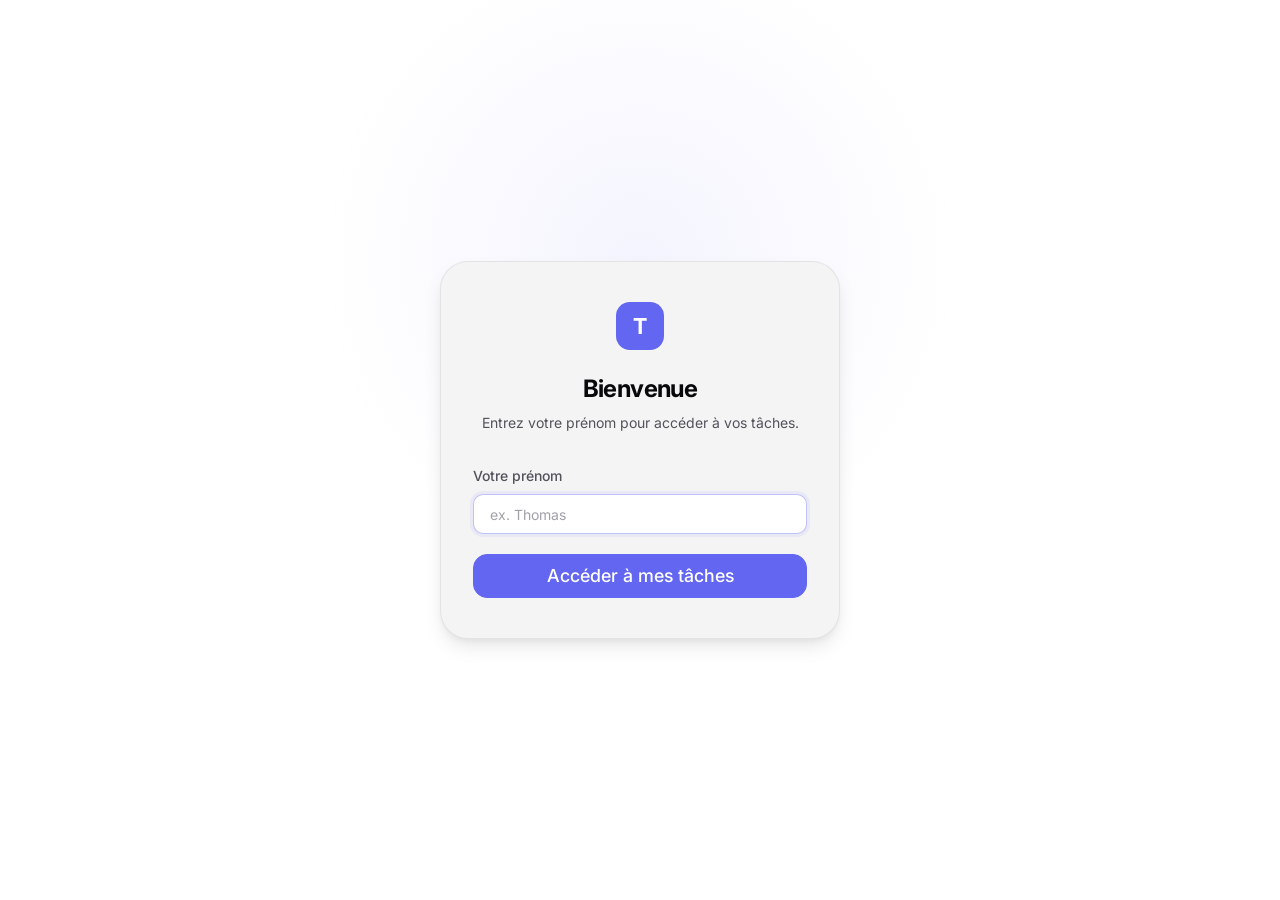
<file: index.html>
<!DOCTYPE html>
<html lang="fr">
<head>
    <meta charset="UTF-8">
    <meta name="viewport" content="width=device-width, initial-scale=1.0">
    <title>TotoList — Connexion</title>
    <link rel="preconnect" href="https://fonts.googleapis.com">
    <link rel="preconnect" href="https://fonts.gstatic.com" crossorigin>
    <link href="https://fonts.googleapis.com/css2?family=Inter:wght@400;500;600;700&display=swap" rel="stylesheet">
    <link rel="stylesheet" href="style.css">
    <script src="script.js" defer></script>
</head>
<body>
    <div class="login-page">
        <div class="login-card">
            <div class="login-card__logo">T</div>
            <h1 class="login-card__title">Bienvenue</h1>
            <p class="login-card__subtitle">Entrez votre prénom pour accéder à vos tâches.</p>
            <form id="formPrenom" class="form">
                <div class="form-group">
                    <label class="form-label" for="prenom">Votre prénom</label>
                    <input
                        type="text"
                        id="prenom"
                        class="input"
                        placeholder="ex. Thomas"
                        autocomplete="given-name"
                        autofocus
                    >
                </div>
                <button type="submit" class="btn btn--primary btn--full btn--lg">
                    Accéder à mes tâches
                </button>
            </form>
        </div>
    </div>
</body>
</html>
</file>
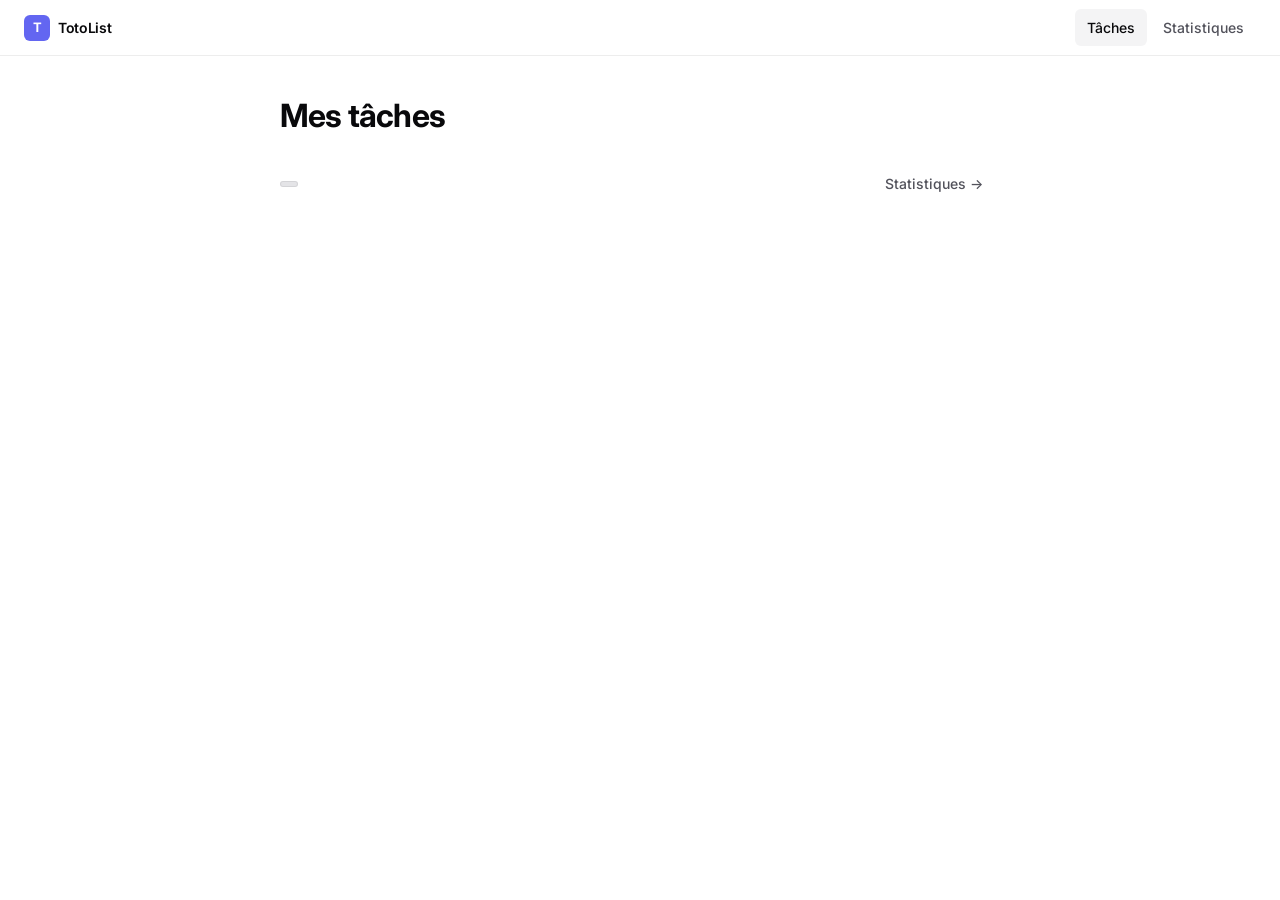
<file: taches.html>
<!DOCTYPE html>
<html lang="fr">
<head>
    <meta charset="UTF-8">
    <meta name="viewport" content="width=device-width, initial-scale=1.0">
    <title>TotoList — Mes tâches</title>
    <link rel="preconnect" href="https://fonts.googleapis.com">
    <link rel="preconnect" href="https://fonts.gstatic.com" crossorigin>
    <link href="https://fonts.googleapis.com/css2?family=Inter:wght@400;500;600;700&display=swap" rel="stylesheet">
    <link rel="stylesheet" href="style.css">
    <script src="taches.js" defer></script>
</head>
<body>

    <nav class="navbar">
        <div class="navbar__inner">
            <a href="index.html" class="navbar__brand">
                <span class="navbar__logo">T</span>
                TotoList
            </a>
            <nav class="navbar__nav">
                <a href="taches.html" class="navbar__link active">Tâches</a>
                <a href="stats.html" class="navbar__link">Statistiques</a>
            </nav>
        </div>
    </nav>

    <main class="page">
        <div class="container container--md">
            <div class="page__header">
                <h1 class="page__title">Mes tâches</h1>
                <p class="page__subtitle" id="welcomeMsg"></p>
            </div>

            <div class="task-list__toolbar">
                <span id="taskCount" class="badge badge--default"></span>
                <a href="stats.html" class="btn btn--ghost btn--sm">Statistiques →</a>
            </div>

            <div id="listeTaches" class="task-list animate-list"></div>
        </div>
    </main>

</body>
</html>
</file>
<file: style.css>
/* ============================================================
   TOTOLIST — DESIGN SYSTEM
   Direction: Modern, Premium, Minimal
   Inspiration: Linear, Vercel, Stripe, Notion
   ============================================================ */


/* ============================================================
   1. DESIGN TOKENS — CSS Custom Properties
   ============================================================ */

:root {
  /* Colors: Base */
  --color-bg:               #09090b;
  --color-bg-subtle:        #111113;
  --color-surface:          #18181b;
  --color-surface-elevated: #1f1f23;
  --color-surface-hover:    #27272a;
  --color-overlay:          rgba(0, 0, 0, 0.65);

  /* Colors: Borders */
  --color-border:       rgba(255, 255, 255, 0.07);
  --color-border-hover: rgba(255, 255, 255, 0.13);
  --color-border-focus: rgba(99, 102, 241, 0.5);

  /* Colors: Text */
  --color-text-primary:   #fafafa;
  --color-text-secondary: #a1a1aa;
  --color-text-tertiary:  #71717a;
  --color-text-disabled:  #3f3f46;
  --color-text-inverse:   #09090b;

  /* Colors: Accent — Indigo */
  --color-accent:        #6366f1;
  --color-accent-hover:  #818cf8;
  --color-accent-muted:  rgba(99, 102, 241, 0.12);
  --color-accent-border: rgba(99, 102, 241, 0.28);

  /* Colors: Semantic */
  --color-success:        #22c55e;
  --color-success-muted:  rgba(34, 197, 94, 0.12);
  --color-warning:        #f59e0b;
  --color-warning-muted:  rgba(245, 158, 11, 0.12);
  --color-danger:         #ef4444;
  --color-danger-muted:   rgba(239, 68, 68, 0.12);
  --color-info:           #38bdf8;
  --color-info-muted:     rgba(56, 189, 248, 0.12);

  /* Typography */
  --font-sans: 'Inter', -apple-system, BlinkMacSystemFont, 'Segoe UI', system-ui, sans-serif;
  --font-mono: 'JetBrains Mono', 'Fira Code', monospace;

  /* Font Sizes — fluid with clamp() */
  --text-xs:   clamp(0.69rem, 0.65rem + 0.2vw, 0.75rem);
  --text-sm:   clamp(0.81rem, 0.77rem + 0.2vw, 0.875rem);
  --text-base: clamp(0.94rem, 0.9rem  + 0.2vw, 1rem);
  --text-md:   clamp(1rem,    0.96rem + 0.2vw, 1.125rem);
  --text-lg:   clamp(1.13rem, 1.06rem + 0.3vw, 1.25rem);
  --text-xl:   clamp(1.25rem, 1.15rem + 0.5vw, 1.5rem);
  --text-2xl:  clamp(1.5rem,  1.3rem  + 1vw,   2rem);
  --text-3xl:  clamp(1.875rem,1.5rem  + 1.5vw, 2.5rem);
  --text-4xl:  clamp(2.25rem, 1.8rem  + 2vw,   3rem);

  /* Font Weights */
  --font-regular:  400;
  --font-medium:   500;
  --font-semibold: 600;
  --font-bold:     700;

  /* Line Heights */
  --leading-tight:   1.25;
  --leading-snug:    1.375;
  --leading-normal:  1.5;
  --leading-relaxed: 1.625;

  /* Letter Spacing */
  --tracking-tight:   -0.025em;
  --tracking-normal:   0em;
  --tracking-wide:     0.025em;
  --tracking-wider:    0.05em;
  --tracking-widest:   0.1em;

  /* Spacing — base 4px */
  --space-1:  0.25rem;  /* 4px  */
  --space-2:  0.5rem;   /* 8px  */
  --space-3:  0.75rem;  /* 12px */
  --space-4:  1rem;     /* 16px */
  --space-5:  1.25rem;  /* 20px */
  --space-6:  1.5rem;   /* 24px */
  --space-8:  2rem;     /* 32px */
  --space-10: 2.5rem;   /* 40px */
  --space-12: 3rem;     /* 48px */
  --space-16: 4rem;     /* 64px */
  --space-20: 5rem;     /* 80px */
  --space-24: 6rem;     /* 96px */

  /* Border Radius */
  --radius-xs:   4px;
  --radius-sm:   6px;
  --radius-md:   10px;
  --radius-lg:   14px;
  --radius-xl:   20px;
  --radius-2xl:  28px;
  --radius-full: 9999px;

  /* Shadows — subtle depth for dark mode */
  --shadow-xs: 0 1px 2px rgba(0, 0, 0, 0.35);
  --shadow-sm: 0 1px 3px rgba(0, 0, 0, 0.45), 0 1px 2px rgba(0, 0, 0, 0.3);
  --shadow-md: 0 4px 6px -1px rgba(0, 0, 0, 0.45), 0 2px 4px -1px rgba(0, 0, 0, 0.3);
  --shadow-lg: 0 10px 20px -3px rgba(0, 0, 0, 0.5), 0 4px 6px -2px rgba(0, 0, 0, 0.3);
  --shadow-glow: 0 0 0 1px var(--color-accent-border), 0 0 24px rgba(99, 102, 241, 0.08);

  /* Transitions */
  --ease-out: cubic-bezier(0.4, 0, 0.2, 1);
  --ease-spring: cubic-bezier(0.34, 1.56, 0.64, 1);
  --transition-fast:   120ms var(--ease-out);
  --transition-base:   200ms var(--ease-out);
  --transition-slow:   350ms var(--ease-out);
  --transition-spring: 420ms var(--ease-spring);

  /* Layout */
  --container-sm:  640px;
  --container-md:  768px;
  --container-lg: 1024px;
  --container-xl: 1280px;

  /* Z-index */
  --z-raised:   1;
  --z-dropdown: 100;
  --z-sticky:   200;
  --z-overlay:  300;
  --z-modal:    400;
  --z-toast:    500;
}


/* ============================================================
   2. LIGHT MODE OVERRIDES
   ============================================================ */

@media (prefers-color-scheme: light) {
  :root {
    --color-bg:               #ffffff;
    --color-bg-subtle:        #fafafa;
    --color-surface:          #f4f4f5;
    --color-surface-elevated: #ffffff;
    --color-surface-hover:    #e4e4e7;
    --color-overlay:          rgba(0, 0, 0, 0.3);

    --color-border:       rgba(0, 0, 0, 0.07);
    --color-border-hover: rgba(0, 0, 0, 0.13);
    --color-border-focus: rgba(99, 102, 241, 0.4);

    --color-text-primary:   #09090b;
    --color-text-secondary: #52525b;
    --color-text-tertiary:  #a1a1aa;
    --color-text-disabled:  #d4d4d8;
    --color-text-inverse:   #fafafa;

    --color-accent-muted:  rgba(99, 102, 241, 0.08);
    --color-accent-border: rgba(99, 102, 241, 0.22);

    --shadow-xs: 0 1px 2px rgba(0, 0, 0, 0.06);
    --shadow-sm: 0 1px 3px rgba(0, 0, 0, 0.1), 0 1px 2px rgba(0, 0, 0, 0.06);
    --shadow-md: 0 4px 6px -1px rgba(0, 0, 0, 0.1), 0 2px 4px -1px rgba(0, 0, 0, 0.06);
    --shadow-lg: 0 10px 20px -3px rgba(0, 0, 0, 0.1), 0 4px 6px -2px rgba(0, 0, 0, 0.05);
    --shadow-glow: 0 0 0 1px var(--color-accent-border), 0 0 24px rgba(99, 102, 241, 0.06);
  }
}


/* ============================================================
   3. RESET & BASE
   ============================================================ */

*, *::before, *::after {
  box-sizing: border-box;
  margin: 0;
  padding: 0;
}

html {
  font-size: 16px;
  -webkit-font-smoothing: antialiased;
  -moz-osx-font-smoothing: grayscale;
  text-rendering: optimizeLegibility;
  scroll-behavior: smooth;
}

body {
  font-family: var(--font-sans);
  font-size: var(--text-base);
  font-weight: var(--font-regular);
  line-height: var(--leading-normal);
  color: var(--color-text-primary);
  background-color: var(--color-bg);
  min-height: 100dvh;
}

img, video { max-width: 100%; height: auto; display: block; }
button, input, select, textarea { font-family: inherit; font-size: inherit; }
ul, ol { list-style: none; }

a {
  color: var(--color-accent);
  text-decoration: none;
  transition: color var(--transition-fast);
}
a:hover { color: var(--color-accent-hover); }


/* ============================================================
   4. TYPOGRAPHY
   ============================================================ */

h1, h2, h3, h4, h5, h6 {
  font-weight: var(--font-semibold);
  line-height: var(--leading-tight);
  letter-spacing: var(--tracking-tight);
  color: var(--color-text-primary);
}
h1 { font-size: var(--text-3xl); }
h2 { font-size: var(--text-2xl); }
h3 { font-size: var(--text-xl); }
h4 { font-size: var(--text-lg); }
h5 { font-size: var(--text-md); }
h6 { font-size: var(--text-base); }

.text-xs   { font-size: var(--text-xs); }
.text-sm   { font-size: var(--text-sm); }
.text-base { font-size: var(--text-base); }
.text-md   { font-size: var(--text-md); }
.text-lg   { font-size: var(--text-lg); }
.text-xl   { font-size: var(--text-xl); }
.text-2xl  { font-size: var(--text-2xl); }
.text-3xl  { font-size: var(--text-3xl); }

.text-primary   { color: var(--color-text-primary); }
.text-secondary { color: var(--color-text-secondary); }
.text-tertiary  { color: var(--color-text-tertiary); }
.text-accent    { color: var(--color-accent); }
.text-success   { color: var(--color-success); }
.text-warning   { color: var(--color-warning); }
.text-danger    { color: var(--color-danger); }

.font-regular  { font-weight: var(--font-regular); }
.font-medium   { font-weight: var(--font-medium); }
.font-semibold { font-weight: var(--font-semibold); }
.font-bold     { font-weight: var(--font-bold); }

.text-center { text-align: center; }
.text-left   { text-align: left; }
.text-right  { text-align: right; }

.tracking-tight   { letter-spacing: var(--tracking-tight); }
.tracking-wide    { letter-spacing: var(--tracking-wide); }
.tracking-widest  { letter-spacing: var(--tracking-widest); }
.uppercase        { text-transform: uppercase; }
.truncate         { overflow: hidden; text-overflow: ellipsis; white-space: nowrap; }


/* ============================================================
   5. LAYOUT UTILITIES
   ============================================================ */

.container {
  width: 100%;
  max-width: var(--container-lg);
  margin-inline: auto;
  padding-inline: var(--space-6);
}
.container--sm { max-width: var(--container-sm); }
.container--md { max-width: var(--container-md); }
.container--xl { max-width: var(--container-xl); }

.flex          { display: flex; }
.flex-col      { flex-direction: column; }
.flex-wrap     { flex-wrap: wrap; }
.items-center  { align-items: center; }
.items-start   { align-items: flex-start; }
.items-end     { align-items: flex-end; }
.justify-center  { justify-content: center; }
.justify-between { justify-content: space-between; }
.justify-start   { justify-content: flex-start; }
.justify-end     { justify-content: flex-end; }

.gap-1 { gap: var(--space-1); }
.gap-2 { gap: var(--space-2); }
.gap-3 { gap: var(--space-3); }
.gap-4 { gap: var(--space-4); }
.gap-6 { gap: var(--space-6); }
.gap-8 { gap: var(--space-8); }

.grid      { display: grid; }
.grid-auto { grid-template-columns: repeat(auto-fill, minmax(280px, 1fr)); }

.mt-2 { margin-top: var(--space-2); }
.mt-4 { margin-top: var(--space-4); }
.mt-6 { margin-top: var(--space-6); }
.mt-8 { margin-top: var(--space-8); }
.mb-2 { margin-bottom: var(--space-2); }
.mb-4 { margin-bottom: var(--space-4); }
.mb-6 { margin-bottom: var(--space-6); }
.mb-8 { margin-bottom: var(--space-8); }

.sr-only {
  position: absolute;
  width: 1px; height: 1px;
  padding: 0; margin: -1px;
  overflow: hidden;
  clip: rect(0,0,0,0);
  white-space: nowrap;
  border-width: 0;
}


/* ============================================================
   6. NAVBAR
   ============================================================ */

.navbar {
  position: sticky;
  top: 0;
  z-index: var(--z-sticky);
  height: 56px;
  display: flex;
  align-items: center;
  background-color: rgba(9, 9, 11, 0.82);
  backdrop-filter: blur(18px) saturate(180%);
  -webkit-backdrop-filter: blur(18px) saturate(180%);
  border-bottom: 1px solid var(--color-border);
}

@media (prefers-color-scheme: light) {
  .navbar { background-color: rgba(255, 255, 255, 0.82); }
}

.navbar__inner {
  width: 100%;
  max-width: var(--container-xl);
  margin-inline: auto;
  padding-inline: var(--space-6);
  display: flex;
  align-items: center;
  justify-content: space-between;
  gap: var(--space-6);
}

.navbar__brand {
  display: flex;
  align-items: center;
  gap: var(--space-2);
  font-size: var(--text-sm);
  font-weight: var(--font-semibold);
  color: var(--color-text-primary);
  letter-spacing: var(--tracking-tight);
  text-decoration: none;
}
.navbar__brand:hover { color: var(--color-text-primary); }

.navbar__logo {
  width: 26px;
  height: 26px;
  background: var(--color-accent);
  border-radius: var(--radius-sm);
  display: flex;
  align-items: center;
  justify-content: center;
  font-size: 13px;
  font-weight: var(--font-bold);
  color: #fff;
  flex-shrink: 0;
}

.navbar__nav {
  display: flex;
  align-items: center;
  gap: var(--space-1);
}

.navbar__link {
  display: inline-flex;
  align-items: center;
  gap: var(--space-2);
  padding: var(--space-2) var(--space-3);
  font-size: var(--text-sm);
  font-weight: var(--font-medium);
  color: var(--color-text-secondary);
  border-radius: var(--radius-sm);
  transition: color var(--transition-fast), background-color var(--transition-fast);
  text-decoration: none;
}
.navbar__link:hover {
  color: var(--color-text-primary);
  background-color: var(--color-surface-hover);
}
.navbar__link.active {
  color: var(--color-text-primary);
  background-color: var(--color-surface);
}


/* ============================================================
   7. PAGE LAYOUT
   ============================================================ */

.page {
  min-height: calc(100dvh - 56px);
  padding-block: var(--space-10) var(--space-20);
}

.page__header { margin-bottom: var(--space-8); }

.page__title {
  font-size: var(--text-2xl);
  font-weight: var(--font-bold);
  letter-spacing: var(--tracking-tight);
}

.page__subtitle {
  font-size: var(--text-sm);
  color: var(--color-text-secondary);
  margin-top: var(--space-2);
}


/* ============================================================
   8. BUTTONS
   ============================================================ */

.btn {
  display: inline-flex;
  align-items: center;
  justify-content: center;
  gap: var(--space-2);
  padding: var(--space-2) var(--space-5);
  font-size: var(--text-sm);
  font-weight: var(--font-medium);
  line-height: 1;
  border: 1px solid transparent;
  border-radius: var(--radius-md);
  cursor: pointer;
  transition:
    background-color var(--transition-fast),
    color var(--transition-fast),
    border-color var(--transition-fast),
    box-shadow var(--transition-fast),
    transform var(--transition-fast);
  user-select: none;
  text-decoration: none;
  white-space: nowrap;
  min-height: 36px;
}

.btn:active { transform: scale(0.97); }
.btn:disabled { opacity: 0.4; pointer-events: none; }
.btn:focus-visible { outline: 2px solid var(--color-accent); outline-offset: 2px; }

/* Primary */
.btn--primary {
  background-color: var(--color-accent);
  color: #fff;
  border-color: var(--color-accent);
}
.btn--primary:hover {
  background-color: var(--color-accent-hover);
  border-color: var(--color-accent-hover);
  color: #fff;
  box-shadow: 0 0 0 3px var(--color-accent-muted);
}

/* Secondary */
.btn--secondary {
  background-color: var(--color-surface);
  color: var(--color-text-primary);
  border-color: var(--color-border);
}
.btn--secondary:hover {
  background-color: var(--color-surface-hover);
  border-color: var(--color-border-hover);
  color: var(--color-text-primary);
}

/* Ghost */
.btn--ghost {
  background-color: transparent;
  color: var(--color-text-secondary);
  border-color: transparent;
}
.btn--ghost:hover {
  background-color: var(--color-surface-hover);
  color: var(--color-text-primary);
}

/* Danger */
.btn--danger {
  background-color: var(--color-danger-muted);
  color: var(--color-danger);
  border-color: rgba(239, 68, 68, 0.2);
}
.btn--danger:hover {
  background-color: var(--color-danger);
  color: #fff;
  border-color: var(--color-danger);
}

/* Success */
.btn--success {
  background-color: var(--color-success-muted);
  color: var(--color-success);
  border-color: rgba(34, 197, 94, 0.2);
}
.btn--success:hover {
  background-color: var(--color-success);
  color: #fff;
  border-color: var(--color-success);
}

/* Sizes */
.btn--xs   { padding: var(--space-1) var(--space-3); font-size: var(--text-xs); min-height: 28px; border-radius: var(--radius-sm); }
.btn--sm   { padding: 6px var(--space-4); font-size: var(--text-sm); min-height: 32px; }
.btn--lg   { padding: var(--space-3) var(--space-6); font-size: var(--text-md); min-height: 44px; border-radius: var(--radius-lg); }
.btn--xl   { padding: var(--space-4) var(--space-8); font-size: var(--text-lg); min-height: 52px; border-radius: var(--radius-xl); }
.btn--full { width: 100%; }

.btn--icon { width: 36px; height: 36px; padding: 0; border-radius: var(--radius-sm); }


/* ============================================================
   9. INPUTS & FORMS
   ============================================================ */

.form {
  display: flex;
  flex-direction: column;
  gap: var(--space-5);
}

.form-group {
  display: flex;
  flex-direction: column;
  gap: var(--space-2);
}

.form-label {
  font-size: var(--text-sm);
  font-weight: var(--font-medium);
  color: var(--color-text-secondary);
}

.form-hint  { font-size: var(--text-xs); color: var(--color-text-tertiary); margin-top: var(--space-1); }
.form-error { font-size: var(--text-xs); color: var(--color-danger); margin-top: var(--space-1); }

.input {
  width: 100%;
  height: 40px;
  padding-inline: var(--space-4);
  background-color: var(--color-surface);
  color: var(--color-text-primary);
  border: 1px solid var(--color-border);
  border-radius: var(--radius-md);
  font-size: var(--text-sm);
  transition:
    border-color var(--transition-fast),
    background-color var(--transition-fast),
    box-shadow var(--transition-fast);
  outline: none;
}
.input::placeholder { color: var(--color-text-tertiary); }
.input:hover  { border-color: var(--color-border-hover); }
.input:focus  {
  border-color: var(--color-border-focus);
  background-color: var(--color-surface-elevated);
  box-shadow: 0 0 0 3px var(--color-accent-muted);
}
.input--error { border-color: var(--color-danger); }
.input--error:focus { box-shadow: 0 0 0 3px var(--color-danger-muted); }

.input-group { display: flex; align-items: center; }
.input-group .input { border-radius: var(--radius-md) 0 0 var(--radius-md); border-right: none; flex: 1; }
.input-group .btn   { border-radius: 0 var(--radius-md) var(--radius-md) 0; flex-shrink: 0; }


/* ============================================================
   10. CARDS
   ============================================================ */

.card {
  background-color: var(--color-surface);
  border: 1px solid var(--color-border);
  border-radius: var(--radius-lg);
  overflow: hidden;
  transition: border-color var(--transition-base), box-shadow var(--transition-base);
}
.card:hover { border-color: var(--color-border-hover); }

.card--interactive {
  cursor: pointer;
  transition: border-color var(--transition-base), box-shadow var(--transition-base), transform var(--transition-base);
}
.card--interactive:hover {
  border-color: var(--color-border-hover);
  box-shadow: var(--shadow-md);
  transform: translateY(-1px);
}
.card--interactive:active { transform: translateY(0); }

.card__header {
  padding: var(--space-5) var(--space-6);
  border-bottom: 1px solid var(--color-border);
  display: flex;
  align-items: flex-start;
  justify-content: space-between;
  gap: var(--space-4);
}
.card__body   { padding: var(--space-6); }
.card__footer {
  padding: var(--space-4) var(--space-6);
  border-top: 1px solid var(--color-border);
  background-color: var(--color-bg-subtle);
  display: flex;
  align-items: center;
  justify-content: flex-end;
  gap: var(--space-3);
}
.card__title       { font-size: var(--text-md); font-weight: var(--font-semibold); }
.card__description { font-size: var(--text-xs); color: var(--color-text-tertiary); margin-top: var(--space-1); }


/* ============================================================
   11. TASK CARD
   ============================================================ */

.task-card {
  display: flex;
  align-items: center;
  gap: var(--space-4);
  padding: var(--space-4) var(--space-5);
  background-color: var(--color-surface);
  border: 1px solid var(--color-border);
  border-radius: var(--radius-lg);
  cursor: pointer;
  transition:
    border-color var(--transition-fast),
    background-color var(--transition-fast),
    transform var(--transition-fast);
}
.task-card:hover {
  border-color: var(--color-border-hover);
  background-color: var(--color-surface-elevated);
  transform: translateX(2px);
}

.task-card__checkbox {
  width: 18px;
  height: 18px;
  border-radius: var(--radius-xs);
  border: 1.5px solid var(--color-border-hover);
  flex-shrink: 0;
  display: flex;
  align-items: center;
  justify-content: center;
  transition: all var(--transition-fast);
}
.task-card--done .task-card__checkbox {
  background-color: var(--color-success);
  border-color: var(--color-success);
}

.task-card__text {
  font-size: var(--text-sm);
  font-weight: var(--font-medium);
  color: var(--color-text-primary);
  flex: 1;
  transition: color var(--transition-fast);
}
.task-card--done .task-card__text {
  text-decoration: line-through;
  color: var(--color-text-tertiary);
}

.task-card__meta {
  font-size: var(--text-xs);
  color: var(--color-text-tertiary);
  flex-shrink: 0;
}

.task-list {
  display: flex;
  flex-direction: column;
  gap: var(--space-2);
}

.task-list__toolbar {
  display: flex;
  align-items: center;
  justify-content: space-between;
  gap: var(--space-4);
  margin-bottom: var(--space-4);
  flex-wrap: wrap;
}


/* ============================================================
   12. BADGES
   ============================================================ */

.badge {
  display: inline-flex;
  align-items: center;
  gap: var(--space-1);
  padding: 2px var(--space-2);
  font-size: var(--text-xs);
  font-weight: var(--font-medium);
  border-radius: var(--radius-full);
  border: 1px solid transparent;
  white-space: nowrap;
  letter-spacing: var(--tracking-wide);
}

.badge--default {
  background-color: var(--color-surface-hover);
  color: var(--color-text-secondary);
  border-color: var(--color-border);
}
.badge--accent {
  background-color: var(--color-accent-muted);
  color: var(--color-accent-hover);
  border-color: var(--color-accent-border);
}
.badge--success {
  background-color: var(--color-success-muted);
  color: var(--color-success);
  border-color: rgba(34, 197, 94, 0.2);
}
.badge--warning {
  background-color: var(--color-warning-muted);
  color: var(--color-warning);
  border-color: rgba(245, 158, 11, 0.2);
}
.badge--danger {
  background-color: var(--color-danger-muted);
  color: var(--color-danger);
  border-color: rgba(239, 68, 68, 0.2);
}

/* Dot indicator */
.badge--dot::before {
  content: '';
  display: inline-block;
  width: 6px;
  height: 6px;
  border-radius: 50%;
  background: currentColor;
  flex-shrink: 0;
}


/* ============================================================
   13. ALERTS
   ============================================================ */

.alert {
  display: flex;
  gap: var(--space-3);
  padding: var(--space-4);
  border-radius: var(--radius-md);
  border: 1px solid transparent;
  font-size: var(--text-sm);
}
.alert__title { font-weight: var(--font-semibold); margin-bottom: var(--space-1); }
.alert__body  { color: var(--color-text-secondary); }

.alert--info    { background-color: var(--color-info-muted); border-color: rgba(56,189,248,0.2); color: var(--color-info); }
.alert--success { background-color: var(--color-success-muted); border-color: rgba(34,197,94,0.2); color: var(--color-success); }
.alert--warning { background-color: var(--color-warning-muted); border-color: rgba(245,158,11,0.2); color: var(--color-warning); }
.alert--danger  { background-color: var(--color-danger-muted); border-color: rgba(239,68,68,0.2); color: var(--color-danger); }


/* ============================================================
   14. MODALS
   ============================================================ */

.modal-overlay {
  position: fixed;
  inset: 0;
  z-index: var(--z-modal);
  background-color: var(--color-overlay);
  backdrop-filter: blur(4px);
  display: flex;
  align-items: center;
  justify-content: center;
  padding: var(--space-6);
  animation: fadeIn var(--transition-base) both;
}

.modal {
  width: 100%;
  max-width: 480px;
  max-height: calc(100dvh - var(--space-12));
  overflow-y: auto;
  background-color: var(--color-surface);
  border: 1px solid var(--color-border);
  border-radius: var(--radius-xl);
  box-shadow: var(--shadow-lg);
  animation: scaleIn var(--transition-spring) both;
}
.modal__header {
  padding: var(--space-5) var(--space-6);
  border-bottom: 1px solid var(--color-border);
  display: flex;
  align-items: center;
  justify-content: space-between;
}
.modal__title  { font-size: var(--text-md); font-weight: var(--font-semibold); }
.modal__body   { padding: var(--space-6); }
.modal__footer {
  padding: var(--space-4) var(--space-6);
  border-top: 1px solid var(--color-border);
  display: flex;
  justify-content: flex-end;
  gap: var(--space-3);
}


/* ============================================================
   15. STATS / METRICS
   ============================================================ */

.stats-grid {
  display: grid;
  grid-template-columns: repeat(auto-fit, minmax(180px, 1fr));
  gap: var(--space-4);
  margin-bottom: var(--space-8);
}

.stat-card {
  background-color: var(--color-surface);
  border: 1px solid var(--color-border);
  border-radius: var(--radius-lg);
  padding: var(--space-5) var(--space-6);
  transition: border-color var(--transition-base), transform var(--transition-base);
}
.stat-card:hover { border-color: var(--color-border-hover); transform: translateY(-1px); }

.stat-card__label {
  font-size: var(--text-xs);
  font-weight: var(--font-medium);
  color: var(--color-text-tertiary);
  text-transform: uppercase;
  letter-spacing: var(--tracking-widest);
  margin-bottom: var(--space-3);
}
.stat-card__value {
  font-size: var(--text-3xl);
  font-weight: var(--font-bold);
  letter-spacing: var(--tracking-tight);
  line-height: 1;
}

.chart-container {
  background-color: var(--color-surface);
  border: 1px solid var(--color-border);
  border-radius: var(--radius-lg);
  padding: var(--space-6);
}
.chart-container__title {
  font-size: var(--text-sm);
  font-weight: var(--font-semibold);
  color: var(--color-text-secondary);
  margin-bottom: var(--space-6);
}


/* ============================================================
   16. DIVIDER
   ============================================================ */

.divider {
  height: 1px;
  background-color: var(--color-border);
  border: none;
  margin-block: var(--space-6);
}

.divider--label {
  display: flex;
  align-items: center;
  gap: var(--space-4);
  color: var(--color-text-tertiary);
  font-size: var(--text-xs);
}
.divider--label::before,
.divider--label::after {
  content: '';
  flex: 1;
  height: 1px;
  background-color: var(--color-border);
}


/* ============================================================
   17. LOADING & EMPTY STATES
   ============================================================ */

.skeleton {
  background: linear-gradient(
    90deg,
    var(--color-surface) 25%,
    var(--color-surface-hover) 50%,
    var(--color-surface) 75%
  );
  background-size: 200% 100%;
  animation: shimmer 1.8s infinite;
  border-radius: var(--radius-sm);
}

.spinner {
  width: 20px;
  height: 20px;
  border: 2px solid var(--color-border-hover);
  border-top-color: var(--color-accent);
  border-radius: 50%;
  animation: spin 0.75s linear infinite;
}

.empty-state {
  display: flex;
  flex-direction: column;
  align-items: center;
  justify-content: center;
  text-align: center;
  padding: var(--space-16) var(--space-6);
  gap: var(--space-4);
}
.empty-state__icon {
  width: 48px;
  height: 48px;
  border-radius: var(--radius-lg);
  background-color: var(--color-surface);
  border: 1px solid var(--color-border);
  display: flex;
  align-items: center;
  justify-content: center;
  font-size: 22px;
  margin-bottom: var(--space-2);
}
.empty-state__title { font-size: var(--text-md); font-weight: var(--font-semibold); }
.empty-state__description { font-size: var(--text-sm); color: var(--color-text-secondary); max-width: 320px; }


/* ============================================================
   18. FOOTER
   ============================================================ */

.footer {
  border-top: 1px solid var(--color-border);
  padding-block: var(--space-8);
  margin-top: var(--space-16);
}
.footer__inner {
  max-width: var(--container-xl);
  margin-inline: auto;
  padding-inline: var(--space-6);
  display: flex;
  align-items: center;
  justify-content: space-between;
  gap: var(--space-6);
  flex-wrap: wrap;
}
.footer__copy { font-size: var(--text-xs); color: var(--color-text-tertiary); }
.footer__links { display: flex; gap: var(--space-5); }
.footer__link {
  font-size: var(--text-xs);
  color: var(--color-text-tertiary);
  text-decoration: none;
  transition: color var(--transition-fast);
}
.footer__link:hover { color: var(--color-text-secondary); }


/* ============================================================
   19. PAGE-SPECIFIC: LOGIN
   ============================================================ */

.login-page {
  display: flex;
  align-items: center;
  justify-content: center;
  min-height: 100dvh;
  padding: var(--space-6);
  position: relative;
  overflow: hidden;
}

/* Ambient glow */
.login-page::before {
  content: '';
  position: absolute;
  top: -10%;
  left: 50%;
  transform: translateX(-50%);
  width: 700px;
  height: 700px;
  background: radial-gradient(ellipse at center, rgba(99,102,241,0.07) 0%, transparent 65%);
  pointer-events: none;
}

.login-card {
  width: 100%;
  max-width: 400px;
  background-color: var(--color-surface);
  border: 1px solid var(--color-border);
  border-radius: var(--radius-2xl);
  padding: var(--space-10) var(--space-8);
  box-shadow: var(--shadow-lg);
  animation: scaleIn var(--transition-spring) both;
  position: relative;
}

.login-card__logo {
  width: 48px;
  height: 48px;
  background: var(--color-accent);
  border-radius: var(--radius-lg);
  display: flex;
  align-items: center;
  justify-content: center;
  font-size: 22px;
  font-weight: var(--font-bold);
  color: #fff;
  margin: 0 auto var(--space-6);
}

.login-card__title {
  font-size: var(--text-xl);
  font-weight: var(--font-bold);
  text-align: center;
  letter-spacing: var(--tracking-tight);
  margin-bottom: var(--space-2);
}

.login-card__subtitle {
  font-size: var(--text-sm);
  color: var(--color-text-secondary);
  text-align: center;
  margin-bottom: var(--space-8);
}


/* ============================================================
   20. PAGE-SPECIFIC: TASK DETAIL
   ============================================================ */

.detail-back {
  display: inline-flex;
  align-items: center;
  gap: var(--space-2);
  font-size: var(--text-sm);
  color: var(--color-text-tertiary);
  text-decoration: none;
  margin-bottom: var(--space-6);
  transition: color var(--transition-fast);
}
.detail-back:hover { color: var(--color-text-secondary); }

.detail-actions {
  display: flex;
  gap: var(--space-3);
  flex-wrap: wrap;
}


/* ============================================================
   21. ANIMATIONS
   ============================================================ */

@keyframes fadeIn {
  from { opacity: 0; }
  to   { opacity: 1; }
}

@keyframes fadeInUp {
  from { opacity: 0; transform: translateY(10px); }
  to   { opacity: 1; transform: translateY(0); }
}

@keyframes scaleIn {
  from { opacity: 0; transform: scale(0.96); }
  to   { opacity: 1; transform: scale(1); }
}

@keyframes shimmer {
  to { background-position: -200% 0; }
}

@keyframes spin {
  to { transform: rotate(360deg); }
}

/* Staggered list entrance */
.animate-list > * { animation: fadeInUp 0.35s both; }
.animate-list > *:nth-child(1)  { animation-delay: 0.04s; }
.animate-list > *:nth-child(2)  { animation-delay: 0.08s; }
.animate-list > *:nth-child(3)  { animation-delay: 0.12s; }
.animate-list > *:nth-child(4)  { animation-delay: 0.16s; }
.animate-list > *:nth-child(5)  { animation-delay: 0.20s; }
.animate-list > *:nth-child(6)  { animation-delay: 0.24s; }
.animate-list > *:nth-child(7)  { animation-delay: 0.28s; }
.animate-list > *:nth-child(8)  { animation-delay: 0.32s; }
.animate-list > *:nth-child(9)  { animation-delay: 0.36s; }
.animate-list > *:nth-child(10) { animation-delay: 0.40s; }

@media (prefers-reduced-motion: reduce) {
  *, *::before, *::after {
    animation-duration: 0.01ms !important;
    animation-iteration-count: 1 !important;
    transition-duration: 0.01ms !important;
  }
}


/* ============================================================
   22. RESPONSIVE
   ============================================================ */

@media (max-width: 768px) {
  .container    { padding-inline: var(--space-4); }
  .navbar__nav  { display: none; }
  .stats-grid   { grid-template-columns: 1fr; }
  .footer__inner { flex-direction: column; align-items: flex-start; gap: var(--space-4); }
  .card__body   { padding: var(--space-5); }
  .grid-auto    { grid-template-columns: 1fr; }
}

@media (max-width: 480px) {
  .container     { padding-inline: var(--space-3); }
  .login-card    { padding: var(--space-8) var(--space-6); border-radius: var(--radius-xl); }
  .detail-actions { flex-direction: column; }
  .detail-actions .btn { width: 100%; }
}
</file>
